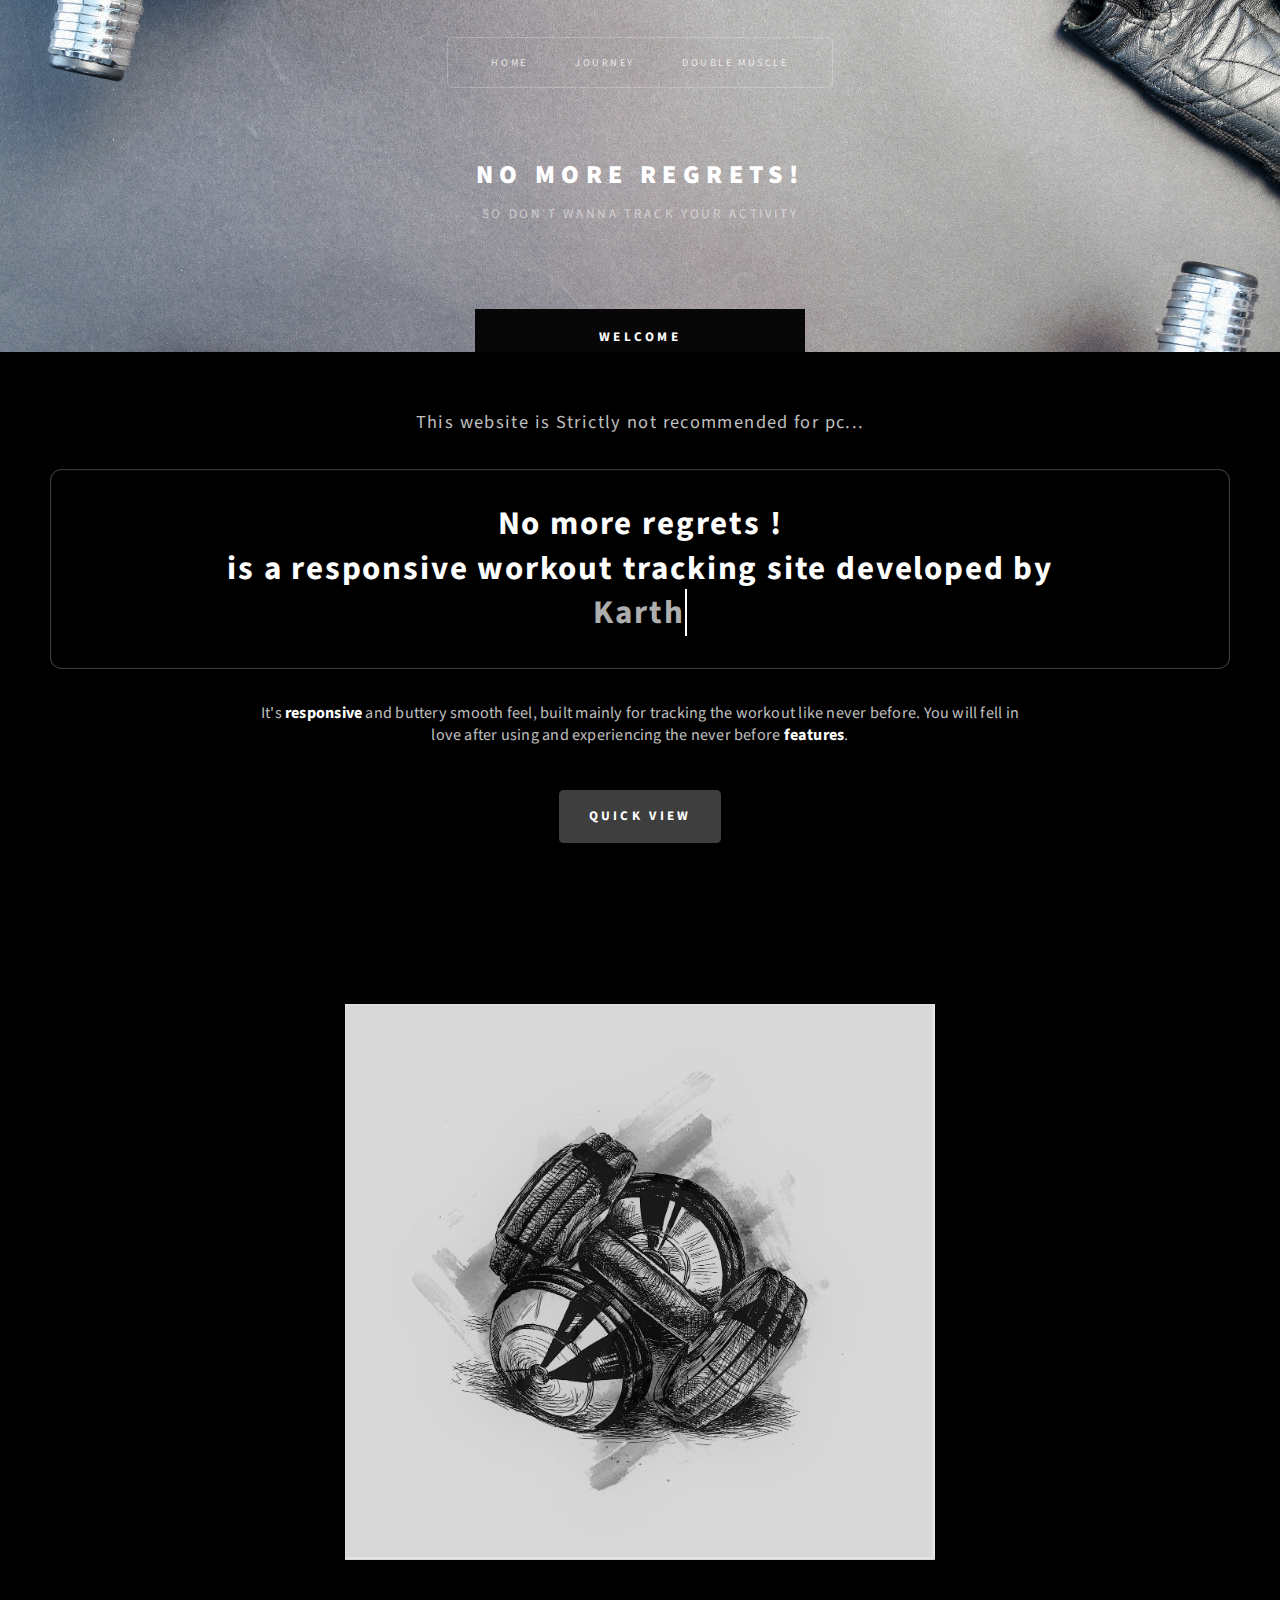
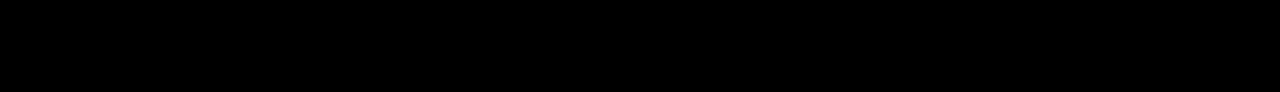
<file: index.html>
<!DOCTYPE html>
<html>
  <head>
    <title>Gym</title>
    <meta charset="utf-8" />
    <meta
      name="viewport"
      content="width=device-width, initial-scale=1, user-scalable=no"
    />
    <link rel="stylesheet" href="assets/css/main.css" />
  </head>



    <!-- <body class="homepage is-preload"> -->
    <div id="page-wrapper">
      <!-- Header -->
      <section id="header" class="wrapper">
        <!-- Logo -->
        <div id="logo">
          <h1><a href="index.html">No more Regrets!</a></h1>
          <p>So don't wanna track your activity</p>
          
        </div>
        



        <!-- Nav -->
        <nav id="nav">
          <ul>
            <li><a href="index.html">Home</a></li>
            <li>
              <a href="#">Journey</a>
              <ul>
                <li><a href="Chest.html">Chest</a></li>
                <li><a href="back.html">Back</a></li>
                <li><a href="shoulders.html">Shoulders</a></li>
                <!-- <li>
                  <a href="#">Sed consequat</a>
                  <ul>
                    <li><a href="#"> Lorem dolor</a></li>
                    <li><a href="#">Amet consequat</a></li>
                    <li><a href="#">Magna phasellus</a></li>
                    <li><a href="#">Etiam nisl</a></li>
                    <li><a href="#">Sed feugiat</a></li>
                  </ul>
                </li> -->
                <li><a href="Bicep.html">Bicep</a></li>
                <li><a href="Tricep.html">Tricep</a></li>
                <li><a href="legs.html">Legs</a></li>
              </ul>
            </li>
            <li><a href="overview.html">Double Muscle</a>
          <ul>
            <li><a href="chest,tricep.html">Chest & Tricep</a></li>
            <li><a>Back & Bicep</a></li>
            <li><a>legs & shoulder</a></li>
            </ul>
            <!-- <li><a href="left-sidebar.html">Left Sidebar</a></li>
            <li><a href="right-sidebar.html">Right Sidebar</a></li>
            <li><a href="no-sidebar.html">No Sidebar</a></li> -->
          </ul>
        </nav>
      </section>

      <!-- Intro -->
      <section id="intro" class="wrapper style1">
        <div class="title">Welcome</div>
        <div class="container">
          <p class="style1">
            This website is Strictly not recommended for pc...
          </p>
          <p class="style2">
            <span>No more regrets !</span> <br/> is a responsive workout tracking
            site developed by <br/>
            <a href="http://github.com/2000090022" target="blank" class="nobr"><span class="typewrite" data-period="2000" data-type='[ "Karthik Reddy M","Karthik Reddy"]'></span></a>
          </p>


          <p class="style3">
            It's <strong>responsive</strong> and buttery smooth feel, built mainly for tracking the workout like never before.
            You will fell in love after using and experiencing the never before <strong>features</strong>.
          </p>
          <ul class="actions">
            <li><a href="overview.html" class="button style1">Quick view</a></li>
          </ul>
        </div>
      </section> 

      <!-- Main -->
      <section id="main" class="wrapper style2">
        <!-- <div class="title">The Details</div> -->
        <div class="container">
          <!-- Image -->
          <a href="#" class="image featured">
            <img src="images/gym/11.jpg" alt="" />
          </a>

          

          <!-- <p style="align-items: center;">Hello <span class="typewrite" data-period="2000" data-type='[ "i am ready","are you ready","hit the fucking gym" ]'></span> to nail the show </p>
          <style>
            /* .typewrite:not(:hover){
              filter:blur(2px);
            } */

            
          </style> -->
          <script>
            var TxtType = function(el, toRotate, period) {
        this.toRotate = toRotate;
        this.el = el;
        this.loopNum = 0;
        this.period = parseInt(period, 10) || 2000;
        this.txt = '';
        this.tick();
        this.isDeleting = false;
    };

    TxtType.prototype.tick = function() {
        var i = this.loopNum % this.toRotate.length;
        var fullTxt = this.toRotate[i];

        if (this.isDeleting) {
        this.txt = fullTxt.substring(0, this.txt.length - 1);
        } else {
        this.txt = fullTxt.substring(0, this.txt.length + 1);
        }

        this.el.innerHTML = '<span class="wrap">'+this.txt+'</span>';

        var that = this;
        var delta = 200 - Math.random() * 100;

        if (this.isDeleting) { delta /= 2; }

        if (!this.isDeleting && this.txt === fullTxt) {
        delta = this.period;
        this.isDeleting = true;
        } else if (this.isDeleting && this.txt === '') {
        this.isDeleting = false;
        this.loopNum++;
        delta = 500;
        }

        setTimeout(function() {
        that.tick();
        }, delta);
    };

    window.onload = function() {
        var elements = document.getElementsByClassName('typewrite');
        for (var i=0; i<elements.length; i++) {
            var toRotate = elements[i].getAttribute('data-type');
            var period = elements[i].getAttribute('data-period');
            if (toRotate) {
              new TxtType(elements[i], JSON.parse(toRotate), period);
            }
        }
        // INJECT CSS
        var css = document.createElement("style");
        css.type = "text/css";
        css.innerHTML = ".typewrite > .wrap { border-right: 0.08em solid #fff}";
        document.body.appendChild(css);
    };
          </script>
                


          
          
          
          <!-- Features -->



          <!-- <section id="features">


            <header class="style1">
              <h2>Dolor consequat feugiat amet veroeros</h2>
              <p>Feugiat dolor nullam orci pretium phasellus justo</p>
            </header>
            <div class="feature-list">
              <div class="row">
                <div class="col-6 col-12-medium">
                  <section>
                    <h3 class="icon fa-comment">Mattis velit diam vulputate</h3>
                    <p>
                      Eget mattis at, laoreet vel et velit aliquam diam ante,
                      aliquet sit amet vulputate et magna feugiat laoreet vel
                      velit lorem.
                    </p>
                  </section>
                </div>
                <div class="col-6 col-12-medium">
                  <section>
                    <h3 class="icon solid fa-sync">
                      Lorem ipsum dolor sit veroeros
                    </h3>
                    <p>
                      Eget mattis at, laoreet vel et velit aliquam diam ante,
                      aliquet sit amet vulputate et magna feugiat laoreet vel
                      velit lorem.
                    </p>
                  </section>
                </div>
                <div class="col-6 col-12-medium">
                  <section>
                    <h3 class="icon fa-image">Pretium phasellus justo lorem</h3>
                    <p>
                      Eget mattis at, laoreet vel et velit aliquam diam ante,
                      aliquet sit amet vulputate et magna feugiat laoreet vel
                      velit lorem.
                    </p>
                  </section>
                </div>
                <div class="col-6 col-12-medium">
                  <section>
                    <h3 class="icon solid fa-cog">Tempus sed pretium orci</h3>
                    <p>
                      Eget mattis at, laoreet vel et velit aliquam diam ante,
                      aliquet sit amet vulputate et magna feugiat laoreet vel
                      velit lorem.
                    </p>
                  </section>
                </div>
                <div class="col-6 col-12-medium">
                  <section>
                    <h3 class="icon solid fa-wrench">
                      Aliquam consequat et feugiat
                    </h3>
                    <p>
                      Eget mattis at, laoreet vel et velit aliquam diam ante,
                      aliquet sit amet vulputate et magna feugiat laoreet vel
                      velit lorem.
                    </p>
                  </section>
                </div>
                <div class="col-6 col-12-medium">
                  <section>
                    <h3 class="icon solid fa-check">
                      Dolore laoreet aliquam mattis
                    </h3>
                    <p>
                      Eget mattis at, laoreet vel et velit aliquam diam ante,
                      aliquet sit amet vulputate et magna feugiat laoreet vel
                      velit lorem.
                    </p>
                  </section>
                </div>
              </div>
            </div>
            <ul class="actions special">
              <li><a href="#" class="button style1 large">Get Started</a></li>
              <li><a href="#" class="button style2 large">More Info</a></li>
            </ul>
          </section>
        </div>
      </section> -->

      <!-- Highlights -->



      <!-- <section id="highlights" class="wrapper style3">
        <div class="title">The Endorsements</div>
        <div class="container">
          <div class="row aln-center">
            <div class="col-4 col-12-medium">
              <section class="highlight">
                <a href="#" class="image featured"
                  ><img src="images/pic02.jpg" alt=""
                /></a>
                <h3><a href="#">Aliquam diam consequat</a></h3>
                <p>
                  Eget mattis at, laoreet vel amet sed velit aliquam diam ante,
                  dolor aliquet sit amet vulputate mattis amet laoreet lorem.
                </p>
                <ul class="actions">
                  <li><a href="#" class="button style1">Learn More</a></li>
                </ul>
              </section>
            </div>
            <div class="col-4 col-12-medium">
              <section class="highlight">
                <a href="#" class="image featured"
                  ><img src="images/pic03.jpg" alt=""
                /></a>
                <h3><a href="#">Nisl adipiscing sed lorem</a></h3>
                <p>
                  Eget mattis at, laoreet vel amet sed velit aliquam diam ante,
                  dolor aliquet sit amet vulputate mattis amet laoreet lorem.
                </p>
                <ul class="actions">
                  <li><a href="#" class="button style1">Learn More</a></li>
                </ul>
              </section>
            </div>
            <div class="col-4 col-12-medium">
              <section class="highlight">
                <a href="#" class="image featured"
                  ><img src="images/pic04.jpg" alt=""
                /></a>
                <h3><a href="#">Mattis tempus lorem</a></h3>
                <p>
                  Eget mattis at, laoreet vel amet sed velit aliquam diam ante,
                  dolor aliquet sit amet vulputate mattis amet laoreet lorem.
                </p>
                <ul class="actions">
                  <li><a href="#" class="button style1">Learn More</a></li>
                </ul>
              </section>
            </div>
          </div>
        </div>
      </section>

      <section id="footer" class="wrapper">
        <div class="title">The Rest Of It</div>
        <div class="container">
          <header class="style1">
            <h2>Ipsum sapien elementum portitor?</h2>
            <p>
              Sed turpis tortor, tincidunt sed ornare in metus porttitor mollis
              nunc in aliquet.<br />
              Nam pharetra laoreet imperdiet volutpat etiam feugiat.
            </p>
          </header>
          <div class="row">
            <div class="col-6 col-12-medium">
              <!-- Contact Form -->
              
              
              
              <!-- <section>



                <form method="post" action="#">
                  <div class="row gtr-50">
                    <div class="col-6 col-12-small">
                      <input
                        type="text"
                        name="name"
                        id="contact-name"
                        placeholder="Name"
                      />
                    </div>
                    <div class="col-6 col-12-small">
                      <input
                        type="text"
                        name="email"
                        id="contact-email"
                        placeholder="Email"
                      />
                    </div>
                    <div class="col-12">
                      <textarea
                        name="message"
                        id="contact-message"
                        placeholder="Message"
                        rows="4"
                      ></textarea>
                    </div>
                    <div class="col-12">
                      <ul class="actions">
                        <li>
                          <input type="submit" class="style1" value="Send" />
                        </li>
                        <li>
                          <input type="reset" class="style2" value="Reset" />
                        </li>
                      </ul>
                    </div>
                  </div>
                </form>
              </section>
            </div>
            <div class="col-6 col-12-medium">
              <!-- Contact -->



              <!-- <section class="feature-list small">
                <div class="row">
                  <div class="col-6 col-12-small">
                    <section>
                      <h3 class="icon solid fa-home">Mailing Address</h3>
                      <p>
                        Untitled Corp<br />
                        1234 Somewhere Rd<br />
                        Nashville, TN 00000
                      </p>
                    </section>
                  </div>
                  <div class="col-6 col-12-small">
                    <section>
                      <h3 class="icon solid fa-comment">Social</h3>
                      <p>
                        <a href="#">@untitled-corp</a><br />
                        <a href="#">linkedin.com/untitled</a><br />
                        <a href="#">facebook.com/untitled</a>
                      </p>
                    </section>
                  </div>
                  <div class="col-6 col-12-small">
                    <section>
                      <h3 class="icon solid fa-envelope">Email</h3>
                      <p>
                        <a href="#">info@untitled.tld</a>
                      </p>
                    </section>
                  </div>
                  <div class="col-6 col-12-small">
                    <section>
                      <h3 class="icon solid fa-phone">Phone</h3>
                      <p>(000) 555-0000</p>
                    </section>
                  </div>
                </div>
              </section>
            </div>
          </div>
          <div id="copyright">
            <ul>
              <li>&copy; Untitled.</li>
              <li>Design: <a href="http://html5up.net">HTML5 UP</a></li>
            </ul>
          </div>
        </div>
      </section>
    </div> -->

    <!-- Scripts -->
    <script src="assets/js/jquery.min.js"></script>
    <script src="assets/js/jquery.dropotron.min.js"></script>
    <script src="assets/js/browser.min.js"></script>
    <script src="assets/js/breakpoints.min.js"></script>
    <script src="assets/js/util.js"></script>
    <script src="assets/js/main.js"></script>
  </body>
</html>
</file>
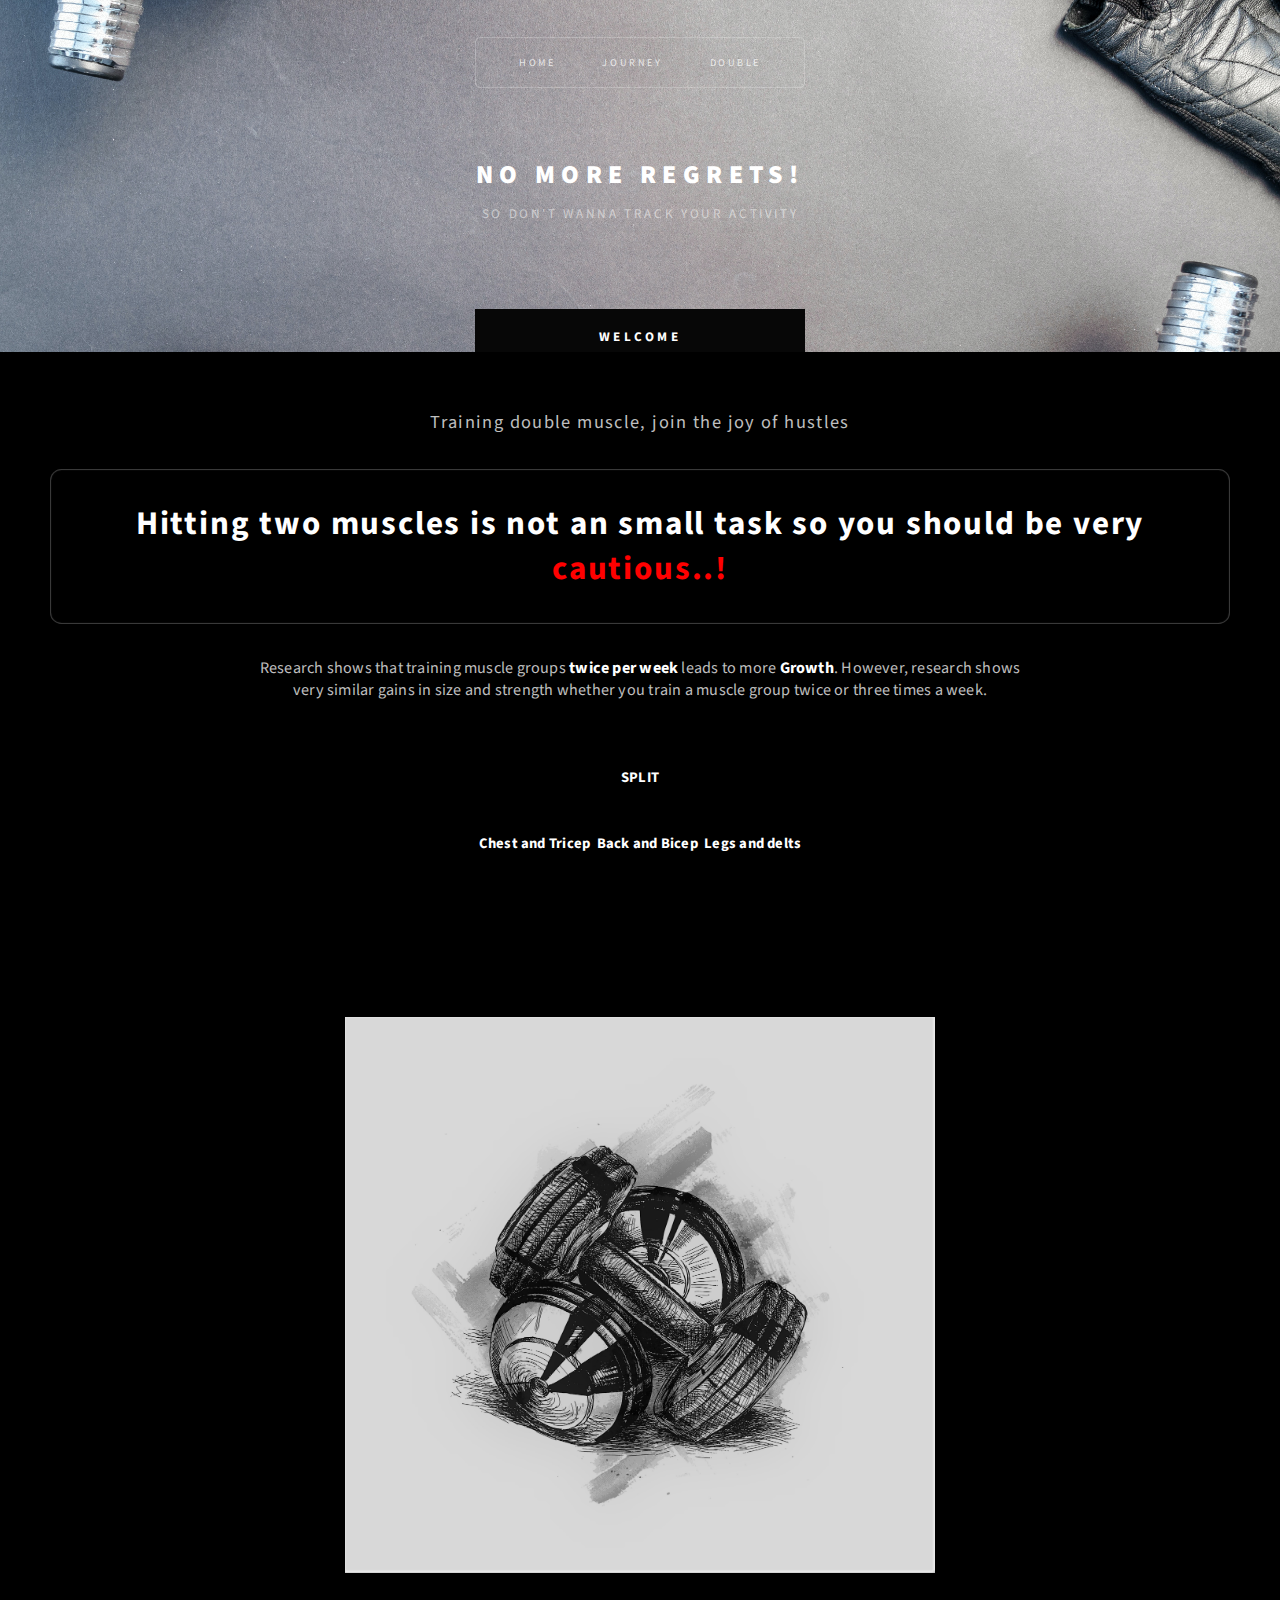
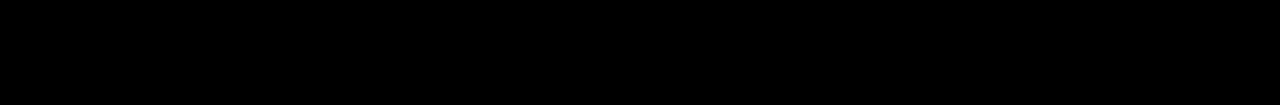
<file: overview.html>
<!DOCTYPE html>
<html>
  <head>
    <title>Gym</title>
    <meta charset="utf-8" />
    <meta
      name="viewport"
      content="width=device-width, initial-scale=1, user-scalable=no"
    />
    <link rel="stylesheet" href="assets/css/main.css" />
  </head>



    <!-- <body class="homepage is-preload"> -->
    <div id="page-wrapper">
      <!-- Header -->
      <section id="header" class="wrapper">
        <!-- Logo -->
        <div id="logo">
          <h1><a href="index.html">No more Regrets!</a></h1>
          <p>So don't wanna track your activity</p>
        </div>
        



        <!-- Nav -->
        <nav id="nav">
          <ul>
            <li class="current"><a href="index.html">Home</a></li>
            <li>
              <a href="#">Journey</a>
              <ul>
                <li><a href="Chest.html">Chest</a></li>
                <li><a href="back.html">Back</a></li>
                <li><a href="shoulders.html">Shoulders</a></li>
                <!-- <li>
                  <a href="#">Sed consequat</a>
                  <ul>
                    <li><a href="#"> Lorem dolor</a></li>
                    <li><a href="#">Amet consequat</a></li>
                    <li><a href="#">Magna phasellus</a></li>
                    <li><a href="#">Etiam nisl</a></li>
                    <li><a href="#">Sed feugiat</a></li>
                  </ul>
                </li> -->
                <li><a href="Bicep.html">Bicep</a></li>
                <li><a href="Tricep.html">Tricep</a></li>
                <li><a href="trail.html">Legs</a></li>
              </ul>
            </li>
            <li><a href="overview.html">Double</a>
               <ul>
              <li><a href="chest,tricep.html">Chest & Tricep</a></li>
              </ul>
            <!-- <li><a href="left-sidebar.html">Left Sidebar</a></li>
            <li><a href="right-sidebar.html">Right Sidebar</a></li>
            <li><a href="no-sidebar.html">No Sidebar</a></li> -->
          </ul>
        </nav>
      </section>

      <!-- Intro -->
      <section id="intro" class="wrapper style1">
        <div class="title">Welcome</div>
        <div class="container">
          <p class="style1">
            Training double muscle, join the joy of hustles
          </p>
          <p class="style2">
            Hitting two muscles is not an small task so you should be very <span style="color: red;">cautious..!</span>
          </p>
          <p class="style3">
            Research shows that training muscle groups <strong>twice per week</strong> leads to more <b>Growth</b>. However, research shows very similar gains in size and strength whether you train a muscle group twice or three times a week. 
          </p>
          <ul class="actions">
            <h2 class="useful unselectable"><br/>SPLIT</h2>
            <h1 class="useful unselectable" style="color: rgb(138, 138, 138);"><br/><br/><a href="chest,tricep.html">Chest and Tricep</a>&nbsp;&nbsp;<a href="#">Back and Bicep</a>&nbsp;&nbsp;<a href="#">Legs and delts</a></h1>

            <!-- <li><a class="button style1">Quick view</a></li> -->
          </ul>
        </div>
      </section> 


      <!-- Main -->
      <section id="main" class="wrapper style2">
        <!-- <div class="title">The Details</div> -->
        <div class="container">
          <!-- Image -->
          <a href="#" class="image featured">
            <img src="images/gym/11.jpg" alt="" />
          </a>

          




          <script src="assets/js/jquery.min.js"></script>
          <script src="assets/js/jquery.dropotron.min.js"></script>
          <script src="assets/js/browser.min.js"></script>
          <script src="assets/js/breakpoints.min.js"></script>
          <script src="assets/js/util.js"></script>
          <script src="assets/js/main.js"></script>
        </body>
      </html>
</file>
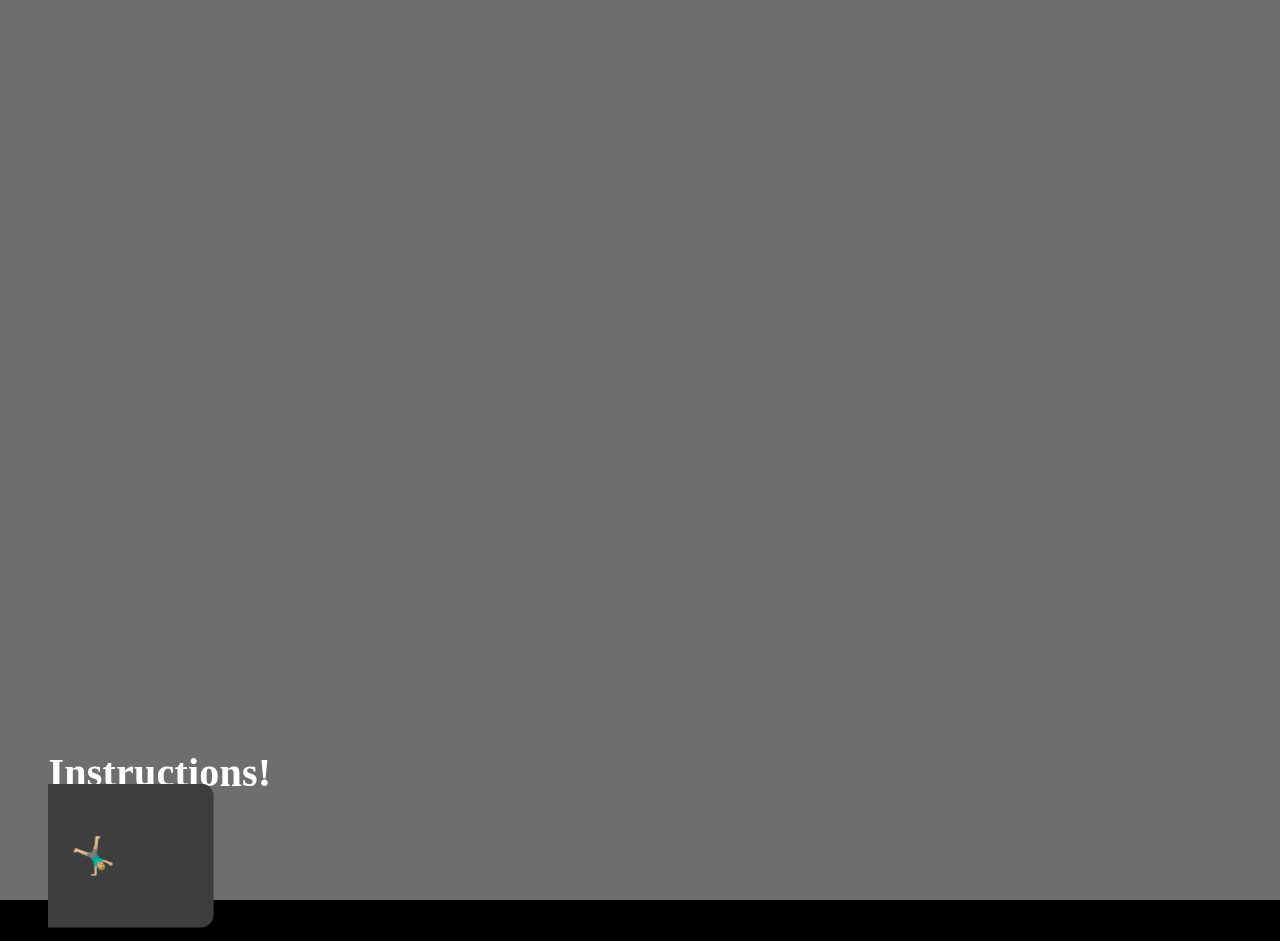
<file: trail.html>
<!DOCTYPE html>
<html>
  <head>
    <meta charset="UTF-8" />
    <link rel="stylesheet" href="assets/css/main.css" />
    <title>Ready?</title>
    <style>
      body {
        margin: 0;
        padding: 0;
        overflow: hidden;
        perspective: 1000px;
        background-color: #000000;
      }

      #container {
        width: 200%;
        height: 100vh;
        display: flex;
        transition: transform 0.5s;
      }

      .page {
        width: 50%;
        height: 100%;
        display: flex;
        align-items: center;
        justify-content: center;
        transform-origin: 0 50%;
        transform: rotateY(0deg);
        position: relative; /* Required for text overlay */
      }

      #workouts {
        background-color: #000000;
        transform: rotateY(-90deg);
      }

      .image-container {
        width: 100%;
        height: 100%;
        background-color:rgb(110, 110, 110) ;
        /* background:  url("images/gym/ape1.jpg") center/cover no-repeat; Replace 'your-image.jpg' with your image path */ */
        /* position: relative; */}
      

      .text-overlay {
        position: absolute;
        top: 94%;
        left: 52%;
        right: -50%;
        bottom: -15%;

        transform: translate(-50%, -50%);
        background-color: rgba(0, 0, 0, 0); /* Transparent background */
        padding: 10px;
        border-radius: 100px;
        color: rgb(255, 255, 255);
        font-size: 40px;
        font-family: "Times New Roman", Times, sans-serif; /* Change to your preferred font */
      }
    </style>
  </head>
  <body>
    <div id="container">
      <div id="home" class="page">
        <div class="image-container">
          <div class="text-overlay">
            <h1>Instructions!</h1>
            <marquee direction="right" scrollamount="20">
              <a  class="button style 1 unselectable" id="new" >Swipe right 🤸🏼‍♂️</a>
          </div>
        </div>
      </div>
      <div id="workout" class="">
        <!--  -->
      </div>
    </div>

    <script>
      let startX = 0;
      let endX = 0;

      // Add a swipe event listener to the body
      document.body.addEventListener("touchstart", function (e) {
        startX = e.touches[0].pageX;
      });

      document.body.addEventListener("touchend", function (e) {
        endX = e.changedTouches[0].pageX;

        // Define a threshold for the swipe gesture
        const swipeThreshold = 100;

        // Calculate the difference in X coordinates
        const deltaX = endX - startX;

        // If the swipe is to the right and larger than the threshold, trigger the 3D effect and navigate to a page
        if (deltaX > swipeThreshold) {
          document.getElementById("container").style.transform =
            "translateX(-50%) rotateY(90deg)";

          // Redirect to the desired page after the animation (adjust the timeout duration as needed)
          setTimeout(function () {
            window.location.href = "Chest.html"; // Replace with the actual URL of your workouts page
          }, 500); // Adjust the duration of the animation and timeout as needed
        }
      });


    </script>
  </body>
</html>
</file>
<file: assets/css/main.css>
@import url("fontawesome-all.min.css");
@import url("https://fonts.googleapis.com/css?family=Source+Sans+Pro:400,400italic,700,900");

/*
	Escape Velocity by HTML5 UP
	html5up.net | @ajlkn
	Free for personal and commercial use under the CCA 3.0 license (html5up.net/license)
*/

html, body, div, span, applet, object,
iframe, h1, h2, h3, h4, h5, h6, p, blockquote,
pre, a, abbr, acronym, address, big, cite,
code, del, dfn, em, img, ins, kbd, q, s, samp,
small, strike, strong, sub, sup, tt, var, b,
u, i, center, dl, dt, dd, ol, ul, li, fieldset,
form, label, legend, table, caption, tbody,
tfoot, thead, tr, th, td, article, aside,
canvas, details, embed, figure, figcaption,
footer, header, hgroup, menu, nav, output, ruby,
section, summary, time, mark, audio, video {
	margin: 0;
	padding: 0;
	border: 0;
	font-size: 100%;
	font: inherit;
	vertical-align: baseline;}

article, aside, details, figcaption, figure,
footer, header, hgroup, menu, nav, section {
	display: block;}

/* Add this CSS to your stylesheet */
.unselectable {
    user-select: none;
    -moz-user-select: none;
    -webkit-user-select: none;
    -ms-user-select: none;
}


.video-container {
	width: 100%;
	height: 100%;
	position: relative;
	overflow: hidden; /* Ensure the video stays within its container */
  }
  
  .video-container video {
	width: 100%;
	height: 100%;
	object-fit: cover; /* Scale video to cover the container */
  }
  



/* Add hover effect to the image */
.zoom-on-hover {
	transition: transform 1s ease-in-out;
	border-radius: 10%;
  }
  .zoom-on-hover:hover {
	transform: scale(1.2); /* You can adjust the scale factor for the desired zoom effect */
	
	
}
  /* Reset blur effect when not hovered */
  .zoom-on-hover:not(:hover) {
	filter: blur(2px) grayscale();
  }

  
  .useful:hover{
	transition: transform 1.5s ease-in-out;
	transform: scale(1.2);
	
  }
  


  /* audio */
/* Style the container */
/* .audio-container {
    position: relative;
    width: 100%;
    text-align: center;
}

.audio-container audio {
    display: none;
	
}


.audio-text {
    font-size: 12px;
    color: #ffffff;
    cursor: pointer; }/* Add a pointer cursor to indicate interactivity */
	 */

body {
	line-height: 1;
}

ol, ul {
	list-style: none;
}

blockquote, q {
	quotes: none;
}

	blockquote:before, blockquote:after, q:before, q:after {
		content: '';
		content: none;
	}

table {
	border-collapse: collapse;
	border-spacing: 0;
}

body {
	-webkit-text-size-adjust: none;
}

mark {
	background-color: transparent;
	color: inherit;
}

input::-moz-focus-inner {
	border: 0;
	padding: 0;
}

input, select, textarea {
	-moz-appearance: none;
	-webkit-appearance: none;
	-ms-appearance: none;
	appearance: none;
}

/* Basic */

	@-ms-viewport {
		width: device-width;
	}

	html {
		box-sizing: border-box;
	}

	*, *:before, *:after {
		box-sizing: inherit;
	}

	body.is-preload *, body.is-preload *:before, body.is-preload *:after {
		-moz-animation: none !important;
		-webkit-animation: none !important;
		-ms-animation: none !important;
		animation: none !important;
		-moz-transition: none !important;
		-webkit-transition: none !important;
		-ms-transition: none !important;
		transition: none !important;
	}

	body, input, textarea, select {
		font-family: 'Source Sans Pro', sans-serif;
		font-weight: 400;
		color: #919499;
		font-size: 14pt;
		line-height: 1.75em;
		letter-spacing: 0.025em;
	}

	h1, h2, h3, h4, h5, h6 {
		font-weight: 700;
		color: #ffffff;
	}

		h1 a, h2 a, h3 a, h4 a, h5 a, h6 a {
			color: inherit;
			text-decoration: none;
		}

	a {
		-moz-transition: color .25s ease-in-out;
		-webkit-transition: color .25s ease-in-out;
		-ms-transition: color .25s ease-in-out;
		transition: color .25s ease-in-out;
		text-decoration: underline;
		color: #717479;
	}

		a:hover {
			text-decoration: none;
			
		}

	strong, b {
		font-weight: 700;
		color: #484d55;
	}

	blockquote {
		border-left: solid 0.5em #ddd;
		padding: 1em 0 1em 2em;
		font-style: italic;
	}

	em, i {
		font-style: italic;
	}

	hr {
		border: 0;
		border-top: solid 1px #ddd;
		margin: 2em 0 2em 0;
	}

	sub {
		position: relative;
		top: 0.5em;
		font-size: 0.8em;
	}

	sup {
		position: relative;
		top: -0.5em;
		font-size: 0.8em;
	}

	.nobr {
		white-space: nowrap;
	}

	br.clear {
		clear: both;
	}

	p, ul, ol, dl, table, blockquote, form {
		margin-bottom: 2em;
	}

/* Container */

	.container {
		margin: 0 auto;
		max-width: 100%;
		width: 68em;
	}

		@media screen and (max-width: 1680px) {

			.container {
				width: 70em;
			}

		}

		@media screen and (max-width: 1280px) {

			.container {
				width: calc(100% - 100px);
			}

		}

		@media screen and (max-width: 980px) {

			.container {
				width: calc(100% - 100px);
			}

		}

		@media screen and (max-width: 736px) {

			.container {
				width: calc(100% - 40px);
			}

		}

/* Row */

	.row {
		display: flex;
		flex-wrap: wrap;
		box-sizing: border-box;
		align-items: stretch;
	}

		.row > * {
			box-sizing: border-box;
		}

		.row.gtr-uniform > * > :last-child {
			margin-bottom: 0;
		}

		.row.aln-left {
			justify-content: flex-start;
		}

		.row.aln-center {
			justify-content: center;
		}

		.row.aln-right {
			justify-content: flex-end;
		}

		.row.aln-top {
			align-items: flex-start;
		}

		.row.aln-middle {
			align-items: center;
		}

		.row.aln-bottom {
			align-items: flex-end;
		}

		.row > .imp {
			order: -1;
		}

		.row > .col-1 {
			width: 8.33333%;
		}

		.row > .off-1 {
			margin-left: 8.33333%;
		}

		.row > .col-2 {
			width: 16.66667%;
		}

		.row > .off-2 {
			margin-left: 16.66667%;
		}

		.row > .col-3 {
			width: 25%;
		}

		.row > .off-3 {
			margin-left: 25%;
		}

		.row > .col-4 {
			width: 33.33333%;
		}

		.row > .off-4 {
			margin-left: 33.33333%;
		}

		.row > .col-5 {
			width: 41.66667%;
		}

		.row > .off-5 {
			margin-left: 41.66667%;
		}

		.row > .col-6 {
			width: 50%;
		}

		.row > .off-6 {
			margin-left: 50%;
		}

		.row > .col-7 {
			width: 58.33333%;
		}

		.row > .off-7 {
			margin-left: 58.33333%;
		}

		.row > .col-8 {
			width: 66.66667%;
		}

		.row > .off-8 {
			margin-left: 66.66667%;
		}

		.row > .col-9 {
			width: 75%;
		}

		.row > .off-9 {
			margin-left: 75%;
		}

		.row > .col-10 {
			width: 83.33333%;
		}

		.row > .off-10 {
			margin-left: 83.33333%;
		}

		.row > .col-11 {
			width: 91.66667%;
		}

		.row > .off-11 {
			margin-left: 91.66667%;
		}

		.row > .col-12 {
			width: 100%;
		}

		.row > .off-12 {
			margin-left: 100%;
		}

		.row.gtr-0 {
			margin-top: 0px;
			margin-left: 0px;
		}

			.row.gtr-0 > * {
				padding: 0px 0 0 0px;
			}

			.row.gtr-0.gtr-uniform {
				margin-top: 0px;
			}

				.row.gtr-0.gtr-uniform > * {
					padding-top: 0px;
				}

		.row.gtr-25 {
			margin-top: -12.5px;
			margin-left: -12.5px;
		}

			.row.gtr-25 > * {
				padding: 12.5px 0 0 12.5px;
			}

			.row.gtr-25.gtr-uniform {
				margin-top: -12.5px;
			}

				.row.gtr-25.gtr-uniform > * {
					padding-top: 12.5px;
				}

		.row.gtr-50 {
			margin-top: -25px;
			margin-left: -25px;
		}

			.row.gtr-50 > * {
				padding: 25px 0 0 25px;
			}

			.row.gtr-50.gtr-uniform {
				margin-top: -25px;
			}

				.row.gtr-50.gtr-uniform > * {
					padding-top: 25px;
				}

		.row {
			margin-top: -50px;
			margin-left: -50px;
		}

			.row > * {
				padding: 50px 0 0 50px;
			}

			.row.gtr-uniform {
				margin-top: -50px;
			}

				.row.gtr-uniform > * {
					padding-top: 50px;
				}

		.row.gtr-150 {
			margin-top: -75px;
			margin-left: -75px;
		}

			.row.gtr-150 > * {
				padding: 75px 0 0 75px;
			}

			.row.gtr-150.gtr-uniform {
				margin-top: -75px;
			}

				.row.gtr-150.gtr-uniform > * {
					padding-top: 75px;
				}

		.row.gtr-200 {
			margin-top: -100px;
			margin-left: -100px;
		}

			.row.gtr-200 > * {
				padding: 100px 0 0 100px;
			}

			.row.gtr-200.gtr-uniform {
				margin-top: -100px;
			}

				.row.gtr-200.gtr-uniform > * {
					padding-top: 100px;
				}

		@media screen and (max-width: 1680px) {

			.row {
				display: flex;
				flex-wrap: wrap;
				box-sizing: border-box;
				align-items: stretch;
			}

				.row > * {
					box-sizing: border-box;
				}

				.row.gtr-uniform > * > :last-child {
					margin-bottom: 0;
				}

				.row.aln-left {
					justify-content: flex-start;
				}

				.row.aln-center {
					justify-content: center;
				}

				.row.aln-right {
					justify-content: flex-end;
				}

				.row.aln-top {
					align-items: flex-start;
				}

				.row.aln-middle {
					align-items: center;
				}

				.row.aln-bottom {
					align-items: flex-end;
				}

				.row > .imp-xlarge {
					order: -1;
				}

				.row > .col-1-xlarge {
					width: 8.33333%;
				}

				.row > .off-1-xlarge {
					margin-left: 8.33333%;
				}

				.row > .col-2-xlarge {
					width: 16.66667%;
				}

				.row > .off-2-xlarge {
					margin-left: 16.66667%;
				}

				.row > .col-3-xlarge {
					width: 25%;
				}

				.row > .off-3-xlarge {
					margin-left: 25%;
				}

				.row > .col-4-xlarge {
					width: 33.33333%;
				}

				.row > .off-4-xlarge {
					margin-left: 33.33333%;
				}

				.row > .col-5-xlarge {
					width: 41.66667%;
				}

				.row > .off-5-xlarge {
					margin-left: 41.66667%;
				}

				.row > .col-6-xlarge {
					width: 50%;
				}

				.row > .off-6-xlarge {
					margin-left: 50%;
				}

				.row > .col-7-xlarge {
					width: 58.33333%;
				}

				.row > .off-7-xlarge {
					margin-left: 58.33333%;
				}

				.row > .col-8-xlarge {
					width: 66.66667%;
				}

				.row > .off-8-xlarge {
					margin-left: 66.66667%;
				}

				.row > .col-9-xlarge {
					width: 75%;
				}

				.row > .off-9-xlarge {
					margin-left: 75%;
				}

				.row > .col-10-xlarge {
					width: 83.33333%;
				}

				.row > .off-10-xlarge {
					margin-left: 83.33333%;
				}

				.row > .col-11-xlarge {
					width: 91.66667%;
				}

				.row > .off-11-xlarge {
					margin-left: 91.66667%;
				}

				.row > .col-12-xlarge {
					width: 100%;
				}

				.row > .off-12-xlarge {
					margin-left: 100%;
				}

				.row.gtr-0 {
					margin-top: 0px;
					margin-left: 0px;
				}

					.row.gtr-0 > * {
						padding: 0px 0 0 0px;
					}

					.row.gtr-0.gtr-uniform {
						margin-top: 0px;
					}

						.row.gtr-0.gtr-uniform > * {
							padding-top: 0px;
						}

				.row.gtr-25 {
					margin-top: -12.5px;
					margin-left: -12.5px;
				}

					.row.gtr-25 > * {
						padding: 12.5px 0 0 12.5px;
					}

					.row.gtr-25.gtr-uniform {
						margin-top: -12.5px;
					}

						.row.gtr-25.gtr-uniform > * {
							padding-top: 12.5px;
						}

				.row.gtr-50 {
					margin-top: -25px;
					margin-left: -25px;
				}

					.row.gtr-50 > * {
						padding: 25px 0 0 25px;
					}

					.row.gtr-50.gtr-uniform {
						margin-top: -25px;
					}

						.row.gtr-50.gtr-uniform > * {
							padding-top: 25px;
						}

				.row {
					margin-top: -50px;
					margin-left: -50px;
				}

					.row > * {
						padding: 50px 0 0 50px;
					}

					.row.gtr-uniform {
						margin-top: -50px;
					}

						.row.gtr-uniform > * {
							padding-top: 50px;
						}

				.row.gtr-150 {
					margin-top: -75px;
					margin-left: -75px;
				}

					.row.gtr-150 > * {
						padding: 75px 0 0 75px;
					}

					.row.gtr-150.gtr-uniform {
						margin-top: -75px;
					}

						.row.gtr-150.gtr-uniform > * {
							padding-top: 75px;
						}

				.row.gtr-200 {
					margin-top: -100px;
					margin-left: -100px;
				}

					.row.gtr-200 > * {
						padding: 100px 0 0 100px;
					}

					.row.gtr-200.gtr-uniform {
						margin-top: -100px;
					}

						.row.gtr-200.gtr-uniform > * {
							padding-top: 100px;
						}

		}

		@media screen and (max-width: 1280px) {

			.row {
				display: flex;
				flex-wrap: wrap;
				box-sizing: border-box;
				align-items: stretch;
			}

				.row > * {
					box-sizing: border-box;
				}

				.row.gtr-uniform > * > :last-child {
					margin-bottom: 0;
				}

				.row.aln-left {
					justify-content: flex-start;
				}

				.row.aln-center {
					justify-content: center;
				}

				.row.aln-right {
					justify-content: flex-end;
				}

				.row.aln-top {
					align-items: flex-start;
				}

				.row.aln-middle {
					align-items: center;
				}

				.row.aln-bottom {
					align-items: flex-end;
				}

				.row > .imp-large {
					order: -1;
				}

				.row > .col-1-large {
					width: 8.33333%;
				}

				.row > .off-1-large {
					margin-left: 8.33333%;
				}

				.row > .col-2-large {
					width: 16.66667%;
				}

				.row > .off-2-large {
					margin-left: 16.66667%;
				}

				.row > .col-3-large {
					width: 25%;
				}

				.row > .off-3-large {
					margin-left: 25%;
				}

				.row > .col-4-large {
					width: 33.33333%;
				}

				.row > .off-4-large {
					margin-left: 33.33333%;
				}

				.row > .col-5-large {
					width: 41.66667%;
				}

				.row > .off-5-large {
					margin-left: 41.66667%;
				}

				.row > .col-6-large {
					width: 50%;
				}

				.row > .off-6-large {
					margin-left: 50%;
				}

				.row > .col-7-large {
					width: 58.33333%;
				}

				.row > .off-7-large {
					margin-left: 58.33333%;
				}

				.row > .col-8-large {
					width: 66.66667%;
				}

				.row > .off-8-large {
					margin-left: 66.66667%;
				}

				.row > .col-9-large {
					width: 75%;
				}

				.row > .off-9-large {
					margin-left: 75%;
				}

				.row > .col-10-large {
					width: 83.33333%;
				}

				.row > .off-10-large {
					margin-left: 83.33333%;
				}

				.row > .col-11-large {
					width: 91.66667%;
				}

				.row > .off-11-large {
					margin-left: 91.66667%;
				}

				.row > .col-12-large {
					width: 100%;
				}

				.row > .off-12-large {
					margin-left: 100%;
				}

				.row.gtr-0 {
					margin-top: 0px;
					margin-left: 0px;
				}

					.row.gtr-0 > * {
						padding: 0px 0 0 0px;
					}

					.row.gtr-0.gtr-uniform {
						margin-top: 0px;
					}

						.row.gtr-0.gtr-uniform > * {
							padding-top: 0px;
						}

				.row.gtr-25 {
					margin-top: -8.75px;
					margin-left: -8.75px;
				}

					.row.gtr-25 > * {
						padding: 8.75px 0 0 8.75px;
					}

					.row.gtr-25.gtr-uniform {
						margin-top: -8.75px;
					}

						.row.gtr-25.gtr-uniform > * {
							padding-top: 8.75px;
						}

				.row.gtr-50 {
					margin-top: -17.5px;
					margin-left: -17.5px;
				}

					.row.gtr-50 > * {
						padding: 17.5px 0 0 17.5px;
					}

					.row.gtr-50.gtr-uniform {
						margin-top: -17.5px;
					}

						.row.gtr-50.gtr-uniform > * {
							padding-top: 17.5px;
						}

				.row {
					margin-top: -35px;
					margin-left: -35px;
				}

					.row > * {
						padding: 35px 0 0 35px;
					}

					.row.gtr-uniform {
						margin-top: -35px;
					}

						.row.gtr-uniform > * {
							padding-top: 35px;
						}

				.row.gtr-150 {
					margin-top: -52.5px;
					margin-left: -52.5px;
				}

					.row.gtr-150 > * {
						padding: 52.5px 0 0 52.5px;
					}

					.row.gtr-150.gtr-uniform {
						margin-top: -52.5px;
					}

						.row.gtr-150.gtr-uniform > * {
							padding-top: 52.5px;
						}

				.row.gtr-200 {
					margin-top: -70px;
					margin-left: -70px;
				}

					.row.gtr-200 > * {
						padding: 70px 0 0 70px;
					}

					.row.gtr-200.gtr-uniform {
						margin-top: -70px;
					}

						.row.gtr-200.gtr-uniform > * {
							padding-top: 70px;
						}

		}

		@media screen and (max-width: 980px) {

			.row {
				display: flex;
				flex-wrap: wrap;
				box-sizing: border-box;
				align-items: stretch;
			}

				.row > * {
					box-sizing: border-box;
				}

				.row.gtr-uniform > * > :last-child {
					margin-bottom: 0;
				}

				.row.aln-left {
					justify-content: flex-start;
				}

				.row.aln-center {
					justify-content: center;
				}

				.row.aln-right {
					justify-content: flex-end;
				}

				.row.aln-top {
					align-items: flex-start;
				}

				.row.aln-middle {
					align-items: center;
				}

				.row.aln-bottom {
					align-items: flex-end;
				}

				.row > .imp-medium {
					order: -1;
				}

				.row > .col-1-medium {
					width: 8.33333%;
				}

				.row > .off-1-medium {
					margin-left: 8.33333%;
				}

				.row > .col-2-medium {
					width: 16.66667%;
				}

				.row > .off-2-medium {
					margin-left: 16.66667%;
				}

				.row > .col-3-medium {
					width: 25%;
				}

				.row > .off-3-medium {
					margin-left: 25%;
				}

				.row > .col-4-medium {
					width: 33.33333%;
				}

				.row > .off-4-medium {
					margin-left: 33.33333%;
				}

				.row > .col-5-medium {
					width: 41.66667%;
				}

				.row > .off-5-medium {
					margin-left: 41.66667%;
				}

				.row > .col-6-medium {
					width: 50%;
				}

				.row > .off-6-medium {
					margin-left: 50%;
				}

				.row > .col-7-medium {
					width: 58.33333%;
				}

				.row > .off-7-medium {
					margin-left: 58.33333%;
				}

				.row > .col-8-medium {
					width: 66.66667%;
				}

				.row > .off-8-medium {
					margin-left: 66.66667%;
				}

				.row > .col-9-medium {
					width: 75%;
				}

				.row > .off-9-medium {
					margin-left: 75%;
				}

				.row > .col-10-medium {
					width: 83.33333%;
				}

				.row > .off-10-medium {
					margin-left: 83.33333%;
				}

				.row > .col-11-medium {
					width: 91.66667%;
				}

				.row > .off-11-medium {
					margin-left: 91.66667%;
				}

				.row > .col-12-medium {
					width: 100%;
				}

				.row > .off-12-medium {
					margin-left: 100%;
				}

				.row.gtr-0 {
					margin-top: 0px;
					margin-left: 0px;
				}

					.row.gtr-0 > * {
						padding: 0px 0 0 0px;
					}

					.row.gtr-0.gtr-uniform {
						margin-top: 0px;
					}

						.row.gtr-0.gtr-uniform > * {
							padding-top: 0px;
						}

				.row.gtr-25 {
					margin-top: -12.5px;
					margin-left: -12.5px;
				}

					.row.gtr-25 > * {
						padding: 12.5px 0 0 12.5px;
					}

					.row.gtr-25.gtr-uniform {
						margin-top: -12.5px;
					}

						.row.gtr-25.gtr-uniform > * {
							padding-top: 12.5px;
						}

				.row.gtr-50 {
					margin-top: -25px;
					margin-left: -25px;
				}

					.row.gtr-50 > * {
						padding: 25px 0 0 25px;
					}

					.row.gtr-50.gtr-uniform {
						margin-top: -25px;
					}

						.row.gtr-50.gtr-uniform > * {
							padding-top: 25px;
						}

				.row {
					margin-top: -50px;
					margin-left: -50px;
				}

					.row > * {
						padding: 50px 0 0 50px;
					}

					.row.gtr-uniform {
						margin-top: -50px;
					}

						.row.gtr-uniform > * {
							padding-top: 50px;
						}

				.row.gtr-150 {
					margin-top: -75px;
					margin-left: -75px;
				}

					.row.gtr-150 > * {
						padding: 75px 0 0 75px;
					}

					.row.gtr-150.gtr-uniform {
						margin-top: -75px;
					}

						.row.gtr-150.gtr-uniform > * {
							padding-top: 75px;
						}

				.row.gtr-200 {
					margin-top: -100px;
					margin-left: -100px;
				}

					.row.gtr-200 > * {
						padding: 100px 0 0 100px;
					}

					.row.gtr-200.gtr-uniform {
						margin-top: -100px;
					}

						.row.gtr-200.gtr-uniform > * {
							padding-top: 100px;
						}

		}

		@media screen and (max-width: 736px) {

			.row {
				display: flex;
				flex-wrap: wrap;
				box-sizing: border-box;
				align-items: stretch;
			}

				.row > * {
					box-sizing: border-box;
				}

				.row.gtr-uniform > * > :last-child {
					margin-bottom: 0;
				}

				.row.aln-left {
					justify-content: flex-start;
				}

				.row.aln-center {
					justify-content: center;
				}

				.row.aln-right {
					justify-content: flex-end;
				}

				.row.aln-top {
					align-items: flex-start;
				}

				.row.aln-middle {
					align-items: center;
				}

				.row.aln-bottom {
					align-items: flex-end;
				}

				.row > .imp-small {
					order: -1;
				}

				.row > .col-1-small {
					width: 8.33333%;
				}

				.row > .off-1-small {
					margin-left: 8.33333%;
				}

				.row > .col-2-small {
					width: 16.66667%;
				}

				.row > .off-2-small {
					margin-left: 16.66667%;
				}

				.row > .col-3-small {
					width: 25%;
				}

				.row > .off-3-small {
					margin-left: 25%;
				}

				.row > .col-4-small {
					width: 33.33333%;
				}

				.row > .off-4-small {
					margin-left: 33.33333%;
				}

				.row > .col-5-small {
					width: 41.66667%;
				}

				.row > .off-5-small {
					margin-left: 41.66667%;
				}

				.row > .col-6-small {
					width: 50%;
				}

				.row > .off-6-small {
					margin-left: 50%;
				}

				.row > .col-7-small {
					width: 58.33333%;
				}

				.row > .off-7-small {
					margin-left: 58.33333%;
				}

				.row > .col-8-small {
					width: 66.66667%;
				}

				.row > .off-8-small {
					margin-left: 66.66667%;
				}

				.row > .col-9-small {
					width: 75%;
				}

				.row > .off-9-small {
					margin-left: 75%;
				}

				.row > .col-10-small {
					width: 83.33333%;
				}

				.row > .off-10-small {
					margin-left: 83.33333%;
				}

				.row > .col-11-small {
					width: 91.66667%;
				}

				.row > .off-11-small {
					margin-left: 91.66667%;
				}

				.row > .col-12-small {
					width: 100%;
				}

				.row > .off-12-small {
					margin-left: 100%;
				}

				.row.gtr-0 {
					margin-top: 0px;
					margin-left: 0px;
				}

					.row.gtr-0 > * {
						padding: 0px 0 0 0px;
					}

					.row.gtr-0.gtr-uniform {
						margin-top: 0px;
					}

						.row.gtr-0.gtr-uniform > * {
							padding-top: 0px;
						}

				.row.gtr-25 {
					margin-top: -7.5px;
					margin-left: -7.5px;
				}

					.row.gtr-25 > * {
						padding: 7.5px 0 0 7.5px;
					}

					.row.gtr-25.gtr-uniform {
						margin-top: -7.5px;
					}

						.row.gtr-25.gtr-uniform > * {
							padding-top: 7.5px;
						}

				.row.gtr-50 {
					margin-top: -15px;
					margin-left: -15px;
				}

					.row.gtr-50 > * {
						padding: 15px 0 0 15px;
					}

					.row.gtr-50.gtr-uniform {
						margin-top: -15px;
					}

						.row.gtr-50.gtr-uniform > * {
							padding-top: 15px;
						}

				.row {
					margin-top: -30px;
					margin-left: -30px;
				}

					.row > * {
						padding: 30px 0 0 30px;
					}

					.row.gtr-uniform {
						margin-top: -30px;
					}

						.row.gtr-uniform > * {
							padding-top: 30px;
						}

				.row.gtr-150 {
					margin-top: -45px;
					margin-left: -45px;
				}

					.row.gtr-150 > * {
						padding: 45px 0 0 45px;
					}

					.row.gtr-150.gtr-uniform {
						margin-top: -45px;
					}

						.row.gtr-150.gtr-uniform > * {
							padding-top: 45px;
						}

				.row.gtr-200 {
					margin-top: -60px;
					margin-left: -60px;
				}

					.row.gtr-200 > * {
						padding: 60px 0 0 60px;
					}

					.row.gtr-200.gtr-uniform {
						margin-top: -60px;
					}

						.row.gtr-200.gtr-uniform > * {
							padding-top: 60px;
						}

		}

/* Section/Article */

	section,
	article {
		margin: 0 0 4em 0;
	}

	section > :last-child,
	article > :last-child,
	section:last-child,
	article:last-child {
		margin-bottom: 0;
	}

	header.style1 {
		text-align: center;
		padding: 3em 0 3em 0;
	}

		header.style1 h2 {
			font-weight: 700;
			font-size: 2em;
			letter-spacing: 0.075em;
			line-height: 1.5em;
		}

		header.style1 p {
			color: #b1b4b9;
			display: block;
			margin: 1.15em 0 0 0;
			font-size: 1.3em;
			letter-spacing: 0.075em;
			line-height: 1.5em;
		}

/* Table */

	table {
		width: 100%;
	}

		table.default {
			width: 100%;
		}

			table.default tbody tr:nth-child(2n+2) {
				background: #f4f4f4;
			}

			table.default td {
				padding: 0.5em 1em 0.5em 1em;
			}

			table.default th {
				text-align: left;
				font-weight: 400;
				padding: 0.5em 1em 0.5em 1em;
			}

			table.default thead {
				background: #484d55;
				color: #fff;
			}

			table.default tfoot {
				background: #eee;
			}

/* Form */

	form label {
		display: block;
		font-weight: 700;
		color: #484d55;
		margin: 0.25em 0 0.5em 0;
	}

	form input[type="text"],
	form input[type="email"],
	form input[type="password"],
	form select,
	form textarea {
		-moz-transition: all .25s ease-in-out;
		-webkit-transition: all .25s ease-in-out;
		-ms-transition: all .25s ease-in-out;
		transition: all .25s ease-in-out;
		-webkit-appearance: none;
		display: block;
		border: 0;
		background: #eee;
		box-shadow: inset 0px 0px 1px 0px #a0a1a7;
		border-radius: 0.35em;
		width: 100%;
		padding: 0.75em 1em 0.75em 1em;
	}

		form input[type="text"]:focus,
		form input[type="email"]:focus,
		form input[type="password"]:focus,
		form select:focus,
		form textarea:focus {
			background: #f8f8f8;
		}

	form input[type="text"],
	form input[type="email"]
	input[type="password"] {
		line-height: 1em;
	}

	form select {
		line-height: 1em;
	}

	form textarea {
		min-height: 8em;
	}

	form ul.actions {
		margin-top: 0;
	}

	form ::-webkit-input-placeholder {
		color: #555 !important;
		font-style: italic;
		line-height: 1.35em;
	}

	form :-moz-placeholder {
		color: #555 !important;
		font-style: italic;
	}

	form ::-moz-placeholder {
		color: #555 !important;
		font-style: italic;
	}

	form :-ms-input-placeholder {
		color: #555 !important;
		font-style: italic;
	}

	form ::-moz-focus-inner {
		border: 0;
	}

/* Image */

	.image {
		display: inline-block;
	}

		.image img {
			display: block;
			width: 100%;
		}

		.image.fit {
			display: block;
			width: 100%;
		}

		.image.left {
			float: left;
			margin: 0 2em 2em 0;
		}

		.image.centered {
			display: block;
			margin: 0 0 2em 0;
		}

			.image.centered img {
				margin: 0 auto;
				width: auto;
			}

		.image.featured {
			display: block;
			width: 50%;
			height: 50%;
			margin: 0 0 2em 0;
			margin-left:25%;
		}d
		
/* Button */

	input[type="button"],
	input[type="submit"],
	input[type="reset"],
	button,
	.button {
		-moz-transition: all .25s ease-in-out;
		-webkit-transition: all .25s ease-in-out;
		-ms-transition: all .25s ease-in-out;
		transition: all .25s ease-in-out;
		display: inline-block;
		background: #3e3e3e;
		text-align: center;
		text-transform: uppercase;
		font-weight: 700;
		letter-spacing: 0.25em;
		text-decoration: none;
		border-radius: 0.35em;
		border: 0;
		outline: 0;
		cursor: pointer;
		padding: 0 2.25em 0 2.25em;
		font-size: 0.9em;
		min-width: 12em;
		height: 4em;
		line-height: 4em;
	}

		input[type="button"]:hover,
		input[type="submit"]:hover,5
		input[type="reset"]:hover,
		button:hover,
		.button:hover {
			background-color: #f98780;
		}

		input[type="button"].large,
		input[type="submit"].large,
		input[type="reset"].large,
		button.large,
		.button.large {
			font-size: 1em;
			min-width: 14em;
		}

		input[type="button"].style1,
		input[type="submit"].style1,
		input[type="reset"].style1,
		button.style1,
		.button.style1 {
			/* background: #585757 url("images/overlay.png"); */
			color: #fff;
		}

			input[type="button"].style1:hover,
			input[type="submit"].style1:hover,
			input[type="reset"].style1:hover,
			button.style1:hover,
			.button.style1:hover {
				background-color: #000000;
			}

			input[type="button"].style1:active,
			input[type="submit"].style1:active,
			input[type="reset"].style1:active,
			button.style1:active,
			.button.style1:active {
				background-color: #00f819;
			}

				
		input[type="button"].style2,
		input[type="submit"].style2,
		input[type="reset"].style2,
		button.style2,
		.button.style2 {
			background: none;
			color: #606167;
			box-shadow: inset 0px 0px 2px 0px #a0a1a7;
		}

			input[type="button"].style2:hover,
			input[type="submit"].style2:hover,
			input[type="reset"].style2:hover,
			button.style2:hover,
			.button.style2:hover {
				box-shadow: inset 0px 0px 2px 0px #606167;
			}

			input[type="button"].style2:active,
			input[type="submit"].style2:active,
			input[type="reset"].style2:active,
			button.style2:active,
			.button.style2:active {
				box-shadow: inset 0px 0px 2px 0px #202127;
			}

		input[type="button"].style3,
		input[type="submit"].style3,
		input[type="reset"].style3,
		button.style3,
		.button.style3 {
			background: #2f333b url("images/overlay.png");
			color: #fff;
		}

			input[type="button"].style3:hover,
			input[type="submit"].style3:hover,
			input[type="reset"].style3:hover,
			button.style3:hover,
			.button.style3:hover {
				background-color: #3f434b;
			}

			input[type="button"].style3:active,
			input[type="submit"].style3:active,
			input[type="reset"].style3:active,
			button.style3:active,
			.button.style3:active {
				background-color: #1f232b;
			}

/* List */

	ul {
		list-style: disc;
		padding-left: 1em;
	}

		ul li {
			padding-left: 0.5em;
		}

		ul.style2 {
			list-style: none;
			padding-left: 0;
		}

			ul.style2 li {
				border-top: solid 1px #eee;
				padding: 1.5em 0 0 0;
				margin: 1.5em 0 0 0;
			}

				ul.style2 li:first-child {
					border-top: 0;
					padding-top: 0;
					margin-top: 0;
				}

		ul.style3 {
			list-style: none;
			padding-left: 0;
		}

			ul.style3 li {
				border-top: solid 1px #eee;
				padding: 0.5em 0 0 0;
				margin: 0.5em 0 0 0;
			}

				ul.style3 li:first-child {
					border-top: 0;
					padding-top: 0;
					margin-top: 0;
				}

	ol {
		list-style: decimal;
		padding-left: 1.25em;
	}

		ol li {
			padding-left: 0.25em;
		}

/* Actions */

	ul.actions {
		list-style: none;
		padding-left: 0;
		margin: 3em 0 0 0;
	}

		ul.actions li {
			display: inline-block;
			margin: 0 0.75em 0 0.75em;
			padding-left: 0;
		}

			ul.actions li:first-child {
				margin-left: 0;
			}

			ul.actions li:last-child {
				margin-right: 0;
			}

		ul.actions.special {
			text-align: center;
		}

/* Feature List */

	.feature-list {
		max-width: 58em;
		margin-left: auto;
		margin-right: auto;
		position: relative;
		top: 0.75em;
	}

		.feature-list section {
			border-top: solid 1px #eee;
			padding-top: 3em;
			padding-left: 5em;
			position: relative;
		}

		@media screen and (min-width: 981px) {

			.feature-list > .row > :nth-child(-n + 2) > section {
				border-top: 0;
				padding-top: 0;
			}

		}

		.feature-list h3 {
			color: #e97770 !important;
			margin: -0.35em 0 0.75em 0;
			font-size: 1.15em;
			letter-spacing: 0.05em;
		}

			.feature-list h3:before {
				display: block;
				color: #fff;
				background: #2f333b url("images/overlay.png");
				border-radius: 2.5em;
				text-align: center;
				width: 2.5em;
				height: 2.5em;
				line-height: 2.5em;
				margin-right: 0.75em;
				position: absolute;
				left: 0;
				margin-top: -0.5em;
			}

		.feature-list.small section {
			padding-left: 3.5em;
		}

		.feature-list.small h3:before {
			font-size: 0.8em;
		}

/* Icons */

	.icon {
		text-decoration: none;
		text-decoration: none;
	}

		.icon:before {
			-moz-osx-font-smoothing: grayscale;
			-webkit-font-smoothing: antialiased;
			display: inline-block;
			font-style: normal;
			font-variant: normal;
			text-rendering: auto;
			line-height: 1;
			text-transform: none !important;
			font-family: 'Font Awesome 5 Free';
			font-weight: 400;
		}

		.icon:before {
			line-height: inherit;
			font-size: 1.25em;
		}

		.icon > .label {
			display: none;
		}

		.icon.solid:before {
			font-weight: 900;
		}

		.icon.brands:before {
			font-family: 'Font Awesome 5 Brands';
		}

/* Box */

	/* .box header {
		margin: 0 0 1.5em 0;
	}

		.box header.style1 {
			position: relative;
			margin: -0.5em 0 0 0;
			padding-top: 0;
		}

	.box h2 {
		margin: 0 0 0.75em 0;
		font-size: 1.15em;
		letter-spacing: 0.05em;
	}

	.box h3 {
		margin: 0 0 0.5em 0;
		font-size: 1em;
		font-weight: 600;
		letter-spacing: 0.05em;
	}

	.box.post-excerpt .image.left {
		position: relative;
		top: 0.5em;
		width: 5em;
	}

	.box.post-excerpt h3, .box.post-excerpt p {
		margin-left: 7em;
	} */

/* Wrapper */

	.wrapper {
		position: relative;
		padding: 6em 0 9em 0;
	}

		.wrapper .title {
			position: absolute;
			top: 0;
			left: 50%;
			text-align: center;
			text-transform: uppercase;
			display: block;
			font-weight: 700;
			letter-spacing: 0.25em;
			font-size: 0.9em;
			width: 25em;
			height: 3.25em;
			top: -3.25em;
			line-height: 3.25em;
			margin-bottom: -3.25em;
			margin-left: -12.5em;
			padding-top: 0.5em;
		}

			.wrapper .title:before {
				content: '';
				position: absolute;
				bottom: -38px;
				left: -35px;
				width: 35px;
				height: 38px;
				background: url("images/shadow.png");
			}

			.wrapper .title:after {
				-moz-transform: scaleX(-1);
				-webkit-transform: scaleX(-1);
				-ms-transform: scaleX(-1);
				transform: scaleX(-1);
				content: '';
				position: absolute;
				bottom: -38px;
				right: -35px;
				width: 35px;
				height: 38px;
				background: url("images/shadow.png");
			}

		.wrapper.style1 {
			background: #000000 url("images/overlay.png");
			color: #eee;
			color: rgba(255, 255, 255, 0.75);
		}

			.wrapper.style1 .title {
				background: #070707 url("images/overlay.png");
				color: #fff;
			}

			.wrapper.style1 h1, .wrapper.style1 h2, .wrapper.style1 h3, .wrapper.style1 h4, .wrapper.style1 h5, .wrapper.style1 h6, .wrapper.style1 strong, .wrapper.style1 b, .wrapper.style1 a {
				color: #fff;
			}

		.wrapper.style2 {
			background: #000000;
		}

			.wrapper.style2 .title {
				background: #000000;
				color: #a8abae;
			}

		.wrapper.style3 {
			background: #ffffff url("images/overlay.png");
		}

			.wrapper.style3 .title {
				background: #ffffff url("images/overlay.png");
				color: #484d55;
			}

			.wrapper.style3 .image {
				border: solid 10px #fff;
			}

/* Page Wrapper */

	#page-wrapper > section {
		margin-bottom: 0;
	}

/* Header */

	#header {
		display: -moz-flex;
		display: -webkit-flex;
		display: -ms-flex;
		display: flex;
		-moz-align-items: center;
		-webkit-align-items: center;
		-ms-align-items: center;
		align-items: center;
		-moz-justify-content: center;
		-webkit-justify-content: center;
		-ms-justify-content: center;
		justify-content: center;
		position: relative;
		height: 24em;
		background: url("../../images/gym/2.jpg") center center;
		background-size: cover;

		
		padding: 0;
	}

	
	

		#header:before {
			content: '';
			position: absolute;
			top: 0;
			left: 0;
			width: 100%;
			height: 100%;
			background: url("images/overlay.png");
		}

		.homepage #header {
			height: 35em;
		}

/* Logo */

	#logo {
		width: 100%;
		text-align: center;
		position: relative;
		top: 1.5em;
	}

		#logo h1 {
			font-weight: 900;
			text-transform: uppercase;
			color: #fff;
			font-size: 2em;
			letter-spacing: 0.25em;
		}

		#logo p {
			color: #eee;
			color: rgba(255, 255, 255, 0.5);
			text-transform: uppercase;
			margin: 1.25em 0 0 0;
			display: block;
			letter-spacing: 0.2em;
			font-size: 0.9em;
		}

/* Nav */

	#nav {
		position: absolute;
		display: block;
		top: 2.5em;
		left: 0;
		width: 100%;
		text-align: center;
	}

		#nav > ul {
			display: inline-block;
			border-radius: 0.35em;
			box-shadow: inset 0px 0px 1px 1px rgba(255, 255, 255, 0.25);
			padding: 0 1.5em 0 1.5em;
		}

			#nav > ul > li {
				display: inline-block;
				text-align: center;
				padding: 0 1.5em 0 1.5em;
			}

				#nav > ul > li > ul {
					display: none;
				}

				#nav > ul > li > a, #nav > ul > li > span {
					display: block;
					color: #eee;
					color: rgba(255, 255, 255, 0.75);
					text-transform: uppercase;
					text-decoration: none;
					font-size: 0.7em;
					letter-spacing: 0.25em;
					height: 5em;
					line-height: 5em;
					-moz-transition: all .25s ease-in-out;
					-webkit-transition: all .25s ease-in-out;
					-o-transition: all .25s ease-in-out;
					-ms-transition: all .25s ease-in-out;
					transition: all .25s ease-in-out;
					outline: 0;
				}

				#nav > ul > li:hover > a {
					color: #fff;
				}

				#nav > ul > li.active > a, #nav > ul > li.active > span {
					color: #fff;
				}

	.dropotron {
		background: #222835 url("images/overlay.png");
		background-color: rgba(44, 50, 63, 0.925);
		padding: 1.25em 1em 1.25em 1em;
		border-radius: 0.35em;
		box-shadow: inset 0px 0px 1px 1px rgba(255, 255, 255, 0.25);
		min-width: 12em;
		text-align: left;
		margin-top: -1.25em;
		margin-left: -1px;
		list-style: none;
	}

		.dropotron.level-0 {
			margin-top: -1px;
			margin-left: 0;
			border-top-left-radius: 0;
			border-top-right-radius: 0;
		}

		.dropotron a, .dropotron span {
			-moz-transition: all .25s ease-in-out;
			-webkit-transition: all .25s ease-in-out;
			-ms-transition: all .25s ease-in-out;
			transition: all .25s ease-in-out;
			display: block;
			color: #eee;
			color: rgba(255, 255, 255, 0.75);
			text-transform: uppercase;
			text-decoration: none;
			font-size: 0.7em;
			letter-spacing: 0.25em;
			border-top: solid 1px rgba(255, 255, 255, 0.15);
			line-height: 3em;
		}

		.dropotron li {
			padding-left: 0;
		}

			.dropotron li:first-child a, .dropotron li:first-child span {
				border-top: 0;
			}

			.dropotron li:hover > a, .dropotron li:hover > span {
				color: #fff;
			}

			
/* Intro */

	#intro {
		padding-bottom: 8em;
		text-align: center;
	}

		#intro p.style1 {
			font-size: 1.5em;
			letter-spacing: 0.075em;
		}

		#intro p.style2 {
			font-weight: 700;
			
			color: #fff;
			border-radius: 0.35em;
			box-shadow: inset 0px 0px 1px 1px rgba(255, 255, 255, 0.25);
			font-size: 2.75em;
			letter-spacing: 0.055em;
			line-height: 1.35em;
			padding: 1em 0 1em 0;
			margin-bottom: 1em;
		}

			#intro p.style2 span:hover {
				color: #00f819;

			}
			#intro p.style2 a:not(:hover){
				color: #aeaeae;
				text-decoration: none;
			}
			

		#intro p.style3 {
			font-size: 1.1em;
			width: 48em;
			margin: 0 auto;
		}

/* Features */

	#features header.style1 {
		padding-bottom: 5em;
	}

	#features ul.actions {
		margin-top: 5em;
	}

/* Highlights */

	#highlights .highlight {
		text-align: center;
	}

		#highlights .highlight h3 {
			color: #e97770;
			margin: 0 0 0.75em 0;
			font-size: 1.15em;
			letter-spacing: 0.05em;
		}

/* Main */

/* Footer */

	#footer {
		background: #282b34 url("images/overlay.png");
		color: #eee;
		color: rgba(255, 255, 255, 0.5);
		padding-bottom: 6em;
	}

		#footer h1, #footer h2, #footer h3, #footer h4, #footer h5, #footer h6, #footer strong, #footer b, #footer a {
			color: #fff;
		}

		#footer hr {
			border-top-color: #333;
			border-top-color: rgba(255, 255, 255, 0.05);
		}

		#footer form input[type="text"],
		#footer form input[type="email"],
		#footer form input[type="password"],
		#footer form select,
		#footer form textarea {
			background: #ccc;
			box-shadow: none;
		}

			#footer form input[type="text"]:focus,
			#footer form input[type="email"]:focus,
			#footer form input[type="password"]:focus,
			#footer form select:focus,
			#footer form textarea:focus {
				background: #fff;
			}

		#footer input[type="button"],
		#footer input[type="submit"],
		#footer input[type="reset"],
		#footer button,
		#footer .button {
			color: #fff;
			box-shadow: inset 0px 0px 2px 0px rgba(255, 255, 255, 0.5);
		}

			#footer input[type="button"]:hover,
			#footer input[type="submit"]:hover,
			#footer input[type="reset"]:hover,
			#footer button:hover,
			#footer .button:hover {
				color: #fff;
				box-shadow: inset 0px 0px 2px 0px rgba(255, 255, 255, 0.65);
			}

			#footer input[type="button"]:active,
			#footer input[type="submit"]:active,
			#footer input[type="reset"]:active,
			#footer button:active,
			#footer .button:active {
				box-shadow: inset 0px 0px 2px 0px rgba(255, 255, 255, 0.75);
			}

			#footer input[type="button"].style2:active,
			#footer input[type="submit"].style2:active,
			#footer input[type="reset"].style2:active,
			#footer button.style2:active,
			#footer .button.style2:active {
				box-shadow: inset 0px 0px 2px 0px rgba(255, 255, 255, 0.75);
			}

		#footer .title {
			background: #282b34 url("images/overlay.png");
			color: #eee;
		}

		#footer header.style1 {
			padding-bottom: 6em;
			margin-bottom: 6em;
			border-bottom: solid 1px rgba(255, 255, 255, 0.05);
		}

			#footer header.style1 h2 {
				color: #fff;
			}

			#footer header.style1 .p {
				color: inherit;
			}

		#footer .feature-list {
			max-width: 100%;
		}

			#footer .feature-list section {
				border-top-color: rgba(255, 255, 255, 0.05);
			}

			#footer .feature-list h3:before {
				background: #3d4249 url("images/overlay.png");
			}

/* Copyright */

	#copyright {
		text-align: center;
		padding-top: 6em;
		margin-top: 6em;
		border-top: solid 1px rgba(255, 255, 255, 0.05);
	}

		#copyright ul {
			display: inline-block;
			border-radius: 0.35em;
			box-shadow: inset 0px 0px 1px 1px rgba(255, 255, 255, 0.05);
			color: #aaa;
			color: rgba(255, 255, 255, 0.25);
			padding: 0.75em 2em;
			font-size: 0.9em;
		}

			#copyright ul li {
				display: inline-block;
				margin-left: 1em;
				padding-left: 1em;
				border-left: solid 1px #333;
				border-left-color: rgba(255, 255, 255, 0.05);
			}

				#copyright ul li:first-child {
					border-left: 0;
					margin-left: 0;
					padding-left: 0;
				}

		#copyright a {
			color: inherit;
		}

			#copyright a:hover {
				color: #fff;
			}

/* XLarge */

	@media screen and (max-width: 1680px) {

		/* Basic */

			body, input, textarea, select {
				font-size: 12pt;
			}

	}

/* Large */

	@media screen and (max-width: 1280px) {

		/* Basic */

			body, input, select, textarea {
				font-size: 11pt;
				line-height: 1.5em;
				letter-spacing: 0.015em;
			}

		/* Wrapper */

			.wrapper {
				padding: 4em 0 7em 0;
			}

		/* Logo */

			#logo {
				margin-top: -0.5em !important;
			}

				#logo h1 {
					font-size: 1.75em;
				}

		/* Intro */

			#intro {
				padding-bottom: 7em;
			}

				#intro p.style1 {
					font-size: 1.25em;
				}

				#intro p.style2 {
					font-size: 2.25em;
				}

		/* Footer */

			#footer {
				padding-bottom: 4em;
			}

				#footer header.style1 {
					padding-bottom: 4em;
					margin-bottom: 4em;
					border-bottom: solid 1px rgba(255, 255, 255, 0.05);
				}

		/* Copyright */

			#copyright {
				padding-top: 4em;
				margin-top: 4em;
			}

	}

/* Medium */

	#navPanel, #titleBar {
		display: none;
	}

	@media screen and (max-width: 980px) {

		/* Section/Article */

			header br {
				display: none;
			}

		/* Form */

			form ul.actions {
				text-align: center;
			}

		/* Feature List */

			.feature-list {
				max-width: 40em;
			}

				.feature-list section {
					padding-top: 4em;
				}

				.feature-list > .row > :first-child > section {
					border-top: 0;
					padding-top: 0;
				}

		/* Nav */

			#nav {
				display: none;
			}

		/* Logo */

			#logo {
				top: 0;
			}

		/* Intro */

			#intro p.style3 {
				width: auto;
			}

		/* Highlights */

			#highlights .highlight {
				max-width: 40em;
				margin-left: auto;
				margin-right: auto;
			}

		/* Footer */

			#footer .feature-list {
				border-top: solid 1px rgba(255, 255, 255, 0.05);
				padding-top: 4em;
			}

	}

		@media screen and (max-width: 980px) and (min-width: 737px) {

				#footer .feature-list > .row > :nth-child(2) > section {
					border-top: 0;
					padding-top: 0;
				}

		}

	@media screen and (max-width: 980px) {

		/* Nav */

			#page-wrapper {
				-moz-backface-visibility: hidden;
				-webkit-backface-visibility: hidden;
				-ms-backface-visibility: hidden;
				backface-visibility: hidden;
				-moz-transition: -moz-transform 0.5s ease;
				-webkit-transition: -webkit-transform 0.5s ease;
				-ms-transition: -ms-transform 0.5s ease;
				transition: transform 0.5s ease;
				padding-bottom: 1px;
			}

			#titleBar {
				-moz-backface-visibility: hidden;
				-webkit-backface-visibility: hidden;
				-ms-backface-visibility: hidden;
				backface-visibility: hidden;
				-moz-transition: -moz-transform 0.5s ease;
				-webkit-transition: -webkit-transform 0.5s ease;
				-ms-transition: -ms-transform 0.5s ease;
				transition: transform 0.5s ease;
				display: block;
				height: 44px;
				left: 0;
				position: fixed;
				top: 0;
				width: 100%;
				z-index: 10001;
				background: none;
			}

				#titleBar .title {
					display: none;
				}

				#titleBar .toggle {
					text-decoration: none;
					position: absolute;
					top: 0;
					left: 0;
					width: 60px;
					height: 44px;
				}

					#titleBar .toggle:before {
						-moz-osx-font-smoothing: grayscale;
						-webkit-font-smoothing: antialiased;
						display: inline-block;
						font-style: normal;
						font-variant: normal;
						text-rendering: auto;
						line-height: 1;
						text-transform: none !important;
						font-family: 'Font Awesome 5 Free';
						font-weight: 900;
					}

					#titleBar .toggle:before {
						-moz-transition: all .15s ease-in-out;
						-webkit-transition: all .15s ease-in-out;
						-ms-transition: all .15s ease-in-out;
						transition: all .15s ease-in-out;
						text-decoration: none;
						content: '\f0c9';
						font-size: 14px;
						position: absolute;
						top: 6px;
						left: 6px;
						display: block;
						width: 54px;
						height: 38px;
						line-height: 38px;
						text-align: center;
						color: rgba(255, 255, 255, 0.75);
						background-color: rgba(92, 95, 103, 0.5);
						border-radius: 0.25em;
					}

					#titleBar .toggle:active:before {
						background-color: rgba(92, 95, 103, 0.75);
					}

			#navPanel {
				-moz-backface-visibility: hidden;
				-webkit-backface-visibility: hidden;
				-ms-backface-visibility: hidden;
				backface-visibility: hidden;
				-moz-transform: translateX(-275px);
				-webkit-transform: translateX(-275px);
				-ms-transform: translateX(-275px);
				transform: translateX(-275px);
				-moz-transition: -moz-transform 0.5s ease;
				-webkit-transition: -webkit-transform 0.5s ease;
				-ms-transition: -ms-transform 0.5s ease;
				transition: transform 0.5s ease;
				display: block;
				height: 100%;
				left: 0;
				overflow-y: auto;
				position: fixed;
				top: 0;
				width: 275px;
				z-index: 10002;
				background: #000000 url("images/overlay.png");
				box-shadow: inset -3px 0px 4px 0px rgba(0, 0, 0, 0.1);
			}

				#navPanel .link {
					display: block;
					color: rgba(255, 255, 255, 0.5);
					text-transform: uppercase;
					text-decoration: none;
					font-size: 0.85em;
					letter-spacing: 0.15em;
					text-decoration: none;
					height: 44px;
					line-height: 44px;
					border-top: solid 1px rgba(255, 255, 255, 0.05);
					margin: 0 15px 0 15px;
				}

					#navPanel .link:first-child {
						border-top: 0;
					}

				#navPanel .indent-1 {
					display: inline-block;
					width: 1em;
				}

				#navPanel .indent-2 {
					display: inline-block;
					width: 2em;
				}

				#navPanel .indent-3 {
					display: inline-block;
					width: 3em;
				}

				#navPanel .indent-4 {
					display: inline-block;
					width: 4em;
				}

				#navPanel .indent-5 {
					display: inline-block;
					width: 5em;
				}

				#navPanel .depth-0 {
					color: #fff;
				}

			body.navPanel-visible #page-wrapper {
				-moz-transform: translateX(275px);
				-webkit-transform: translateX(275px);
				-ms-transform: translateX(275px);
				transform: translateX(275px);
			}

			body.navPanel-visible #titleBar {
				-moz-transform: translateX(275px);
				-webkit-transform: translateX(275px);
				-ms-transform: translateX(275px);
				transform: translateX(275px);
			}

			body.navPanel-visible #navPanel {
				-moz-transform: translateX(0);
				-webkit-transform: translateX(0);
				-ms-transform: translateX(0);
				transform: translateX(0);
			}

	}

/* Small */

	@media screen and (max-width: 736px) {

		/* Basic */

			body, input, select, textarea {
				line-height: 1.5em;
				font-size: 10.5pt;
				letter-spacing: 0;
			}

			h2, h3, h4, h5, h6 {
				font-size: 1.2em;
				letter-spacing: 0.05em;
				margin: 0 0 1em 0;
			}

			hr {
				margin: 1em 0 1em 0;
			}

		/* Section/Article */

			section, article {
				clear: both;
			}

			header br {
				display: none;
			}

			header.style1 {
				padding: 0 0 1em 0;
			}

				header.style1 h2 {
					font-size: 1.5em;
					letter-spacing: 0.075em;
					line-height: 1.25em;
				}

				header.style1 p {
					font-size: 1em;
					letter-spacing: 0;
					display: block;
					margin: 0;
				}

		/* Button */

			input[type="button"],
			input[type="submit"],
			input[type="reset"],
			button,
			.button {
				display: block;
				width: 100%;
				font-size: 1em;
				max-width: 30em;
				margin: 0 auto;
			}

		/* Actions */

			ul.actions {
				margin: 2em 0 0 0;
			}

				ul.actions li {
					margin: 15px 0 0 0;
					display: block;
				}

					ul.actions li:first-child {
						margin-top: 0;
					}

		/* Feature List */

			.feature-list section {
				padding-top: 2em;
				padding-left: 4em;
			}

			.feature-list h3:before {
				font-size: 0.9em;
			}

		/* Box */

			.box.post-excerpt .image.left {
				position: relative;
				top: 0.25em;
				width: 25%;
				margin: 0;
			}

			.box.post-excerpt h3, .box.post-excerpt p {
				margin-left: 32.5%;
			}

		/* Wrapper */

			.wrapper {
				padding: 3em 0 6em 0;
			}

				.wrapper .title {
					font-size: 0.9em;
					width: 18em;
					height: 2.5em;
					top: -2.5em;
					line-height: 2.5em;
					margin-bottom: -2.5em;
					margin-left: -9em;
					padding-top: 0.5em;
				}

					.wrapper .title:before, .wrapper .title:after {
						height: 15px;
						bottom: -15px;
						background-size: 100% 100%;
					}

		/* Header */

			#header {
				height: 17em;
			}

				.homepage #header {
					height: 20em;
				}

		/* Logo */

			#logo {
				text-align: center;
				padding-left: 2em;
				padding-right: 2em;
			}

				#logo h1 {
					font-size: 1.5em;
					letter-spacing: 0.2em;
				}

				#logo p {
					margin: 1.25em 0 0 0;
					display: block;
					letter-spacing: 0.2em;
					font-size: 0.9em;
				}

		/* Intro */

			#intro {
				text-align: center;
				padding-right: 2em;
				padding-left: 2em;
				padding-bottom: 5em;
				margin: 0 auto;
			}

				#intro p.style1 {
					margin-bottom: 1.5em;
				}

				#intro p.style2 {
					font-size: 1.5em;
					letter-spacing: 0.05em;
					line-height: 1.25em;
					padding: 1.25em;
				}

		/* Features */

			#features header.style1 {
				padding-bottom: 4em;
			}

			#features ul.actions {
				margin-top: 4em;
			}

		/* Content */

			#content {
				padding: 0 0 2em 0;
			}

				#content header.style1 {
					padding-bottom: 2.5em;
				}

		/* Footer */

			#footer {
				padding-bottom: 0;
			}

				#footer header.style1 {
					padding-bottom: 0;
					margin-bottom: 2em;
					border-bottom: 0;
				}

				#footer .feature-list {
					border-top: 0;
					padding-top: 0;
				}

		/* Copyright */

			#copyright {
				padding-top: 0;
				margin-top: 4em;
				border-top: 0;
			}

				#copyright ul {
					padding: 1em 2em;
					width: 100%;
				}

					#copyright ul li {
						display: block;
						margin: 0.5em 0 0 0;
						border-left: 0;
						padding: 0;
					}

						#copyright ul li:first-child {
							margin-top: 0;
						}
	}
</file>
